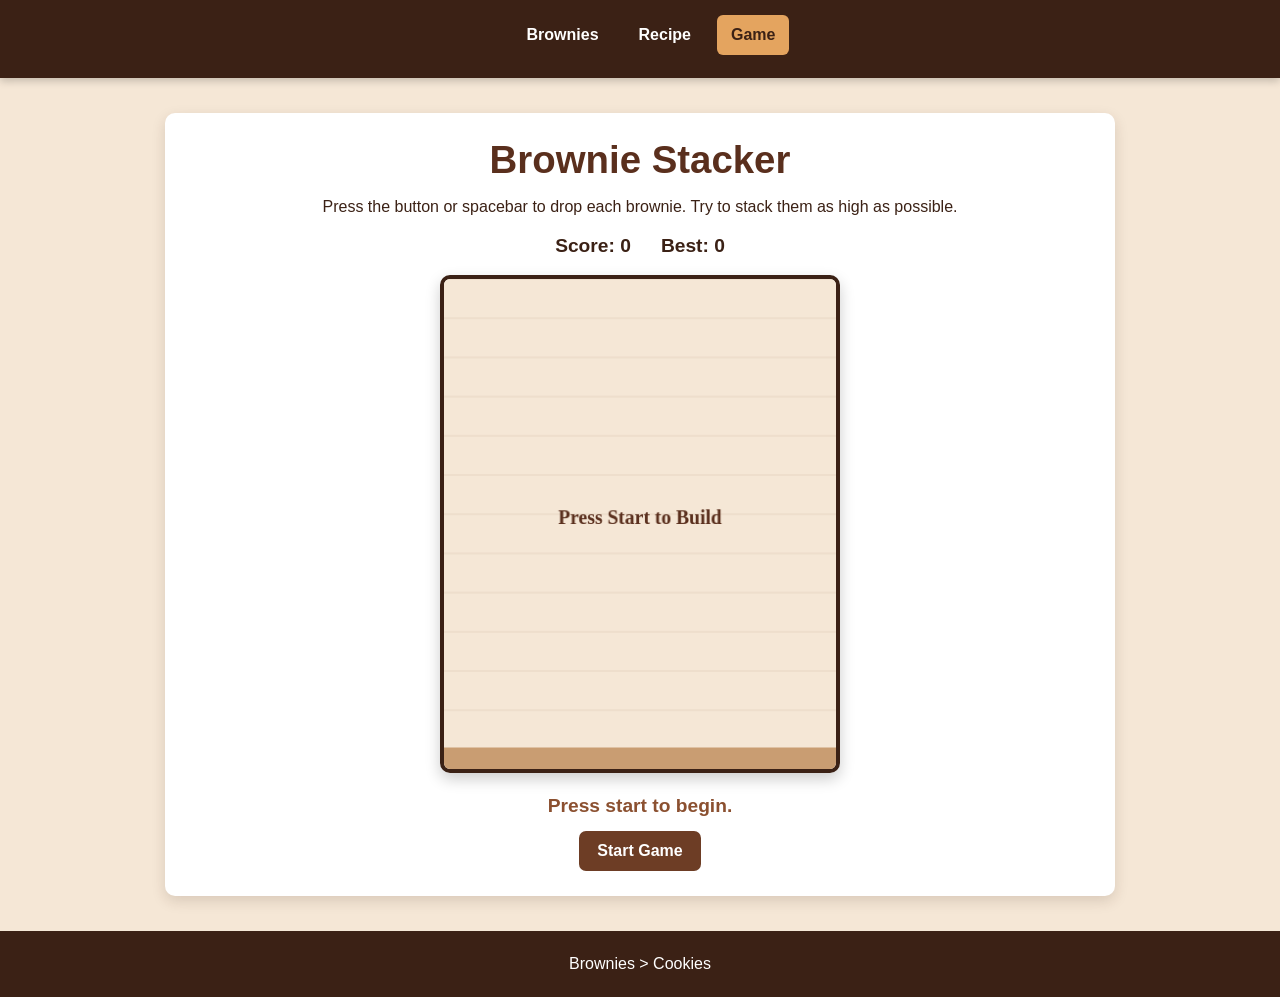
<file: game.html>
<!DOCTYPE html>
<html lang="en">
<head>
    <meta charset="UTF-8">
    <meta name="viewport" content="width=device-width,initial-scale=1.0">
    <title>Brownie Stacker</title>
    <link rel="icon" href="data:image/svg+xml,<svg xmlns='http://www.w3.org/2000/svg' viewBox='0 0 100 100'><text y='.9em' font-size='90'>🍫</text></svg>">
    <link rel="stylesheet" href="styles.css" onload="document.documentElement.classList.add('styles-loaded')" onerror="document.documentElement.classList.add('styles-loaded')">
    <script src="script.js" defer></script>
</head>
<body>
    <nav>
        <ul>
            <li><a href="index.html">Brownies</a></li>
            <li><a href="recipe.html">Recipe</a></li>
            <li><a href="game.html">Game</a></li>
        </ul>
    </nav>
    <main class="container">
        <section class="card game-container">
            <h1>Brownie Stacker</h1>
            <p>Press the button or spacebar to drop each brownie. Try to stack them as high as possible.</p>
            <div class="game-info">
                <span>Score: <span id="score">0</span></span>
                <span>Best: <span id="best">0</span></span>
            </div>
            <canvas id="gameCanvas" width="400" height="500"></canvas>
            <p id="message">Press start to begin.</p>
            <button class="btn" id="actionBtn">Start Game</button>
        </section>
    </main>
    <footer>
        <p>Brownies &gt; Cookies</p>
    </footer>
</body>
</html>
</file>
<file: styles.css>
*{
    margin:0;
    padding:0;
    box-sizing:border-box;
}
body{
    min-height:100vh;
    color:#3b2115;
    font-family:"Trebuchet MS",Arial,sans-serif;
    background:#f5e7d6;
}
body.page-enter{
    animation:pageIn .15s ease-out;
}
body.page-exit{
    opacity:0;
    transition:opacity .15s ease-in;
}
@keyframes pageIn{
    from{opacity:.4}
    to{opacity:1}
}
nav{
    padding:15px;
    background:#3b2115;
    box-shadow:0 3px 8px rgba(0,0,0,.2);
}
nav ul{
    display:flex;
    justify-content:center;
    gap:12px;
    list-style:none;
}
nav a{
    display:block;
    padding:8px 14px;
    color:white;
    font-weight:bold;
    text-decoration:none;
    border-radius:6px;
    transition:.2s;
}
nav a:hover{
    background:#6d3d25;
}
nav a.active{
    color:#3b2115;
    background:#e4a45f;
}
.container{
    width:90%;
    max-width:950px;
    margin:35px auto;
}
.card{
    margin-bottom:25px;
    padding:25px;
    background:white;
    border-radius:10px;
    box-shadow:0 5px 14px rgba(59,33,21,.15);
}
h1,h2,h3{
    margin-bottom:12px;
    color:#5a2f1d;
}
h1{
    font-size:2.4rem;
}
h2{
    font-size:1.6rem;
}
p{
    margin-bottom:12px;
    line-height:1.6;
}
.hero{
    display:grid;
    grid-template-columns:1fr 1fr;
    align-items:center;
    gap:25px;
}
.hero img,.recipe-img{
    width:100%;
    border-radius:10px;
}
.grid{
    display:grid;
    grid-template-columns:1fr 1fr;
    gap:22px;
}
.btn{
    display:inline-block;
    padding:11px 18px;
    color:white;
    font:inherit;
    font-weight:bold;
    text-decoration:none;
    background:#6d3d25;
    border:0;
    border-radius:7px;
    cursor:pointer;
    transition:.2s;
}
.btn:hover{
    background:#8b5030;
    transform:translateY(-2px);
}
table{
    width:100%;
    border-collapse:collapse;
}
th,td{
    padding:10px;
    text-align:left;
    border:1px solid #d8c1aa;
}
th{
    color:white;
    background:#6d3d25;
}
tr:nth-child(even){
    background:#f8efe6;
}
ol,ul{
    padding-left:22px;
}
li{
    margin-bottom:8px;
    line-height:1.5;
}
.game-container{
    text-align:center;
}
.game-info{
    display:flex;
    justify-content:center;
    gap:30px;
    margin:15px 0;
    font-size:1.2rem;
    font-weight:bold;
}
#gameCanvas{
    display:block;
    width:400px;
    max-width:100%;
    height:auto;
    margin:18px auto;
    border:4px solid #3b2115;
    border-radius:10px;
    box-shadow:0 6px 15px rgba(0,0,0,.2);
}
#message{
    min-height:28px;
    margin-bottom:10px;
    color:#8b5030;
    font-size:1.2rem;
    font-weight:bold;
}
footer{
    padding:20px;
    color:white;
    text-align:center;
    background:#3b2115;
}
footer p{
    margin:0;
}
@media(max-width:700px){
    nav ul{
        flex-wrap:wrap;
    }
    nav a{
        padding:7px 10px;
        font-size:.9rem;
    }
    .hero,.grid{
        grid-template-columns:1fr;
    }
    .container{
        width:92%;
        margin:25px auto;
    }
    .card{
        padding:20px;
    }
    h1{
        font-size:2rem;
    }
}

.recipe-details {
    margin: 20px 0;
    text-align: center;
}

.recipe-details p {
    margin: 8px 0;
}

.recipe-controls {
    display: flex;
    align-items: center;
    justify-content: center;
    gap: 20px;
    margin: 20px 0 10px;
}

.serving-button {
    width: 48px;
    height: 48px;
    border: none;
    border-radius: 50%;
    background-color: #4b2417;
    color: white;
    font-size: 22px;
    cursor: pointer;
    transition: transform 0.2s, background-color 0.2s;
}

.serving-button:hover:not(:disabled) {
    background-color: #6b3523;
    transform: scale(1.1);
}

.serving-button:active:not(:disabled) {
    transform: scale(0.95);
}

.serving-button:disabled {
    cursor: not-allowed;
    opacity: 0.35;
}

.serving-display {
    display: flex;
    min-width: 150px;
    flex-direction: column;
    text-align: center;
}

.serving-display strong {
    font-size: 22px;
}

.serving-display span {
    margin-top: 4px;
}

.control-note {
    margin-bottom: 20px;
    font-size: 14px;
    text-align: center;
    opacity: 0.75;
}
</file>
